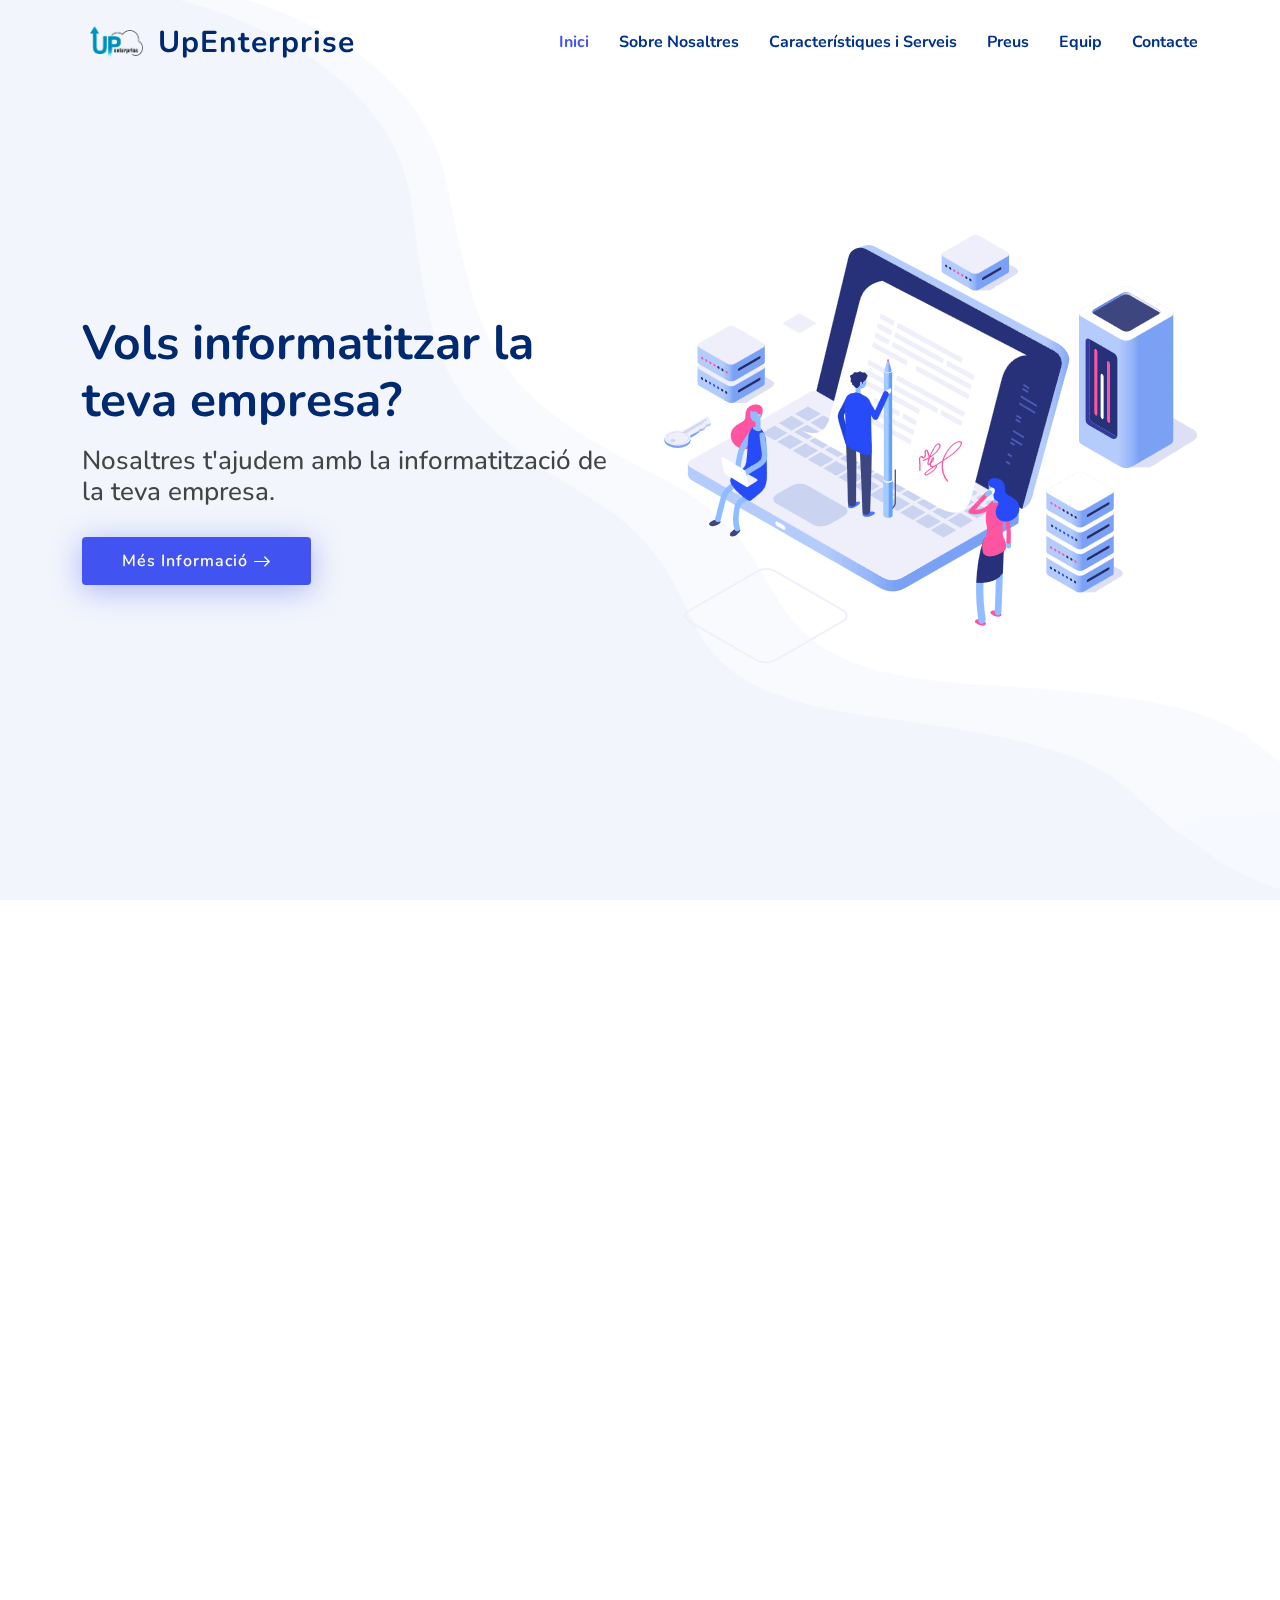
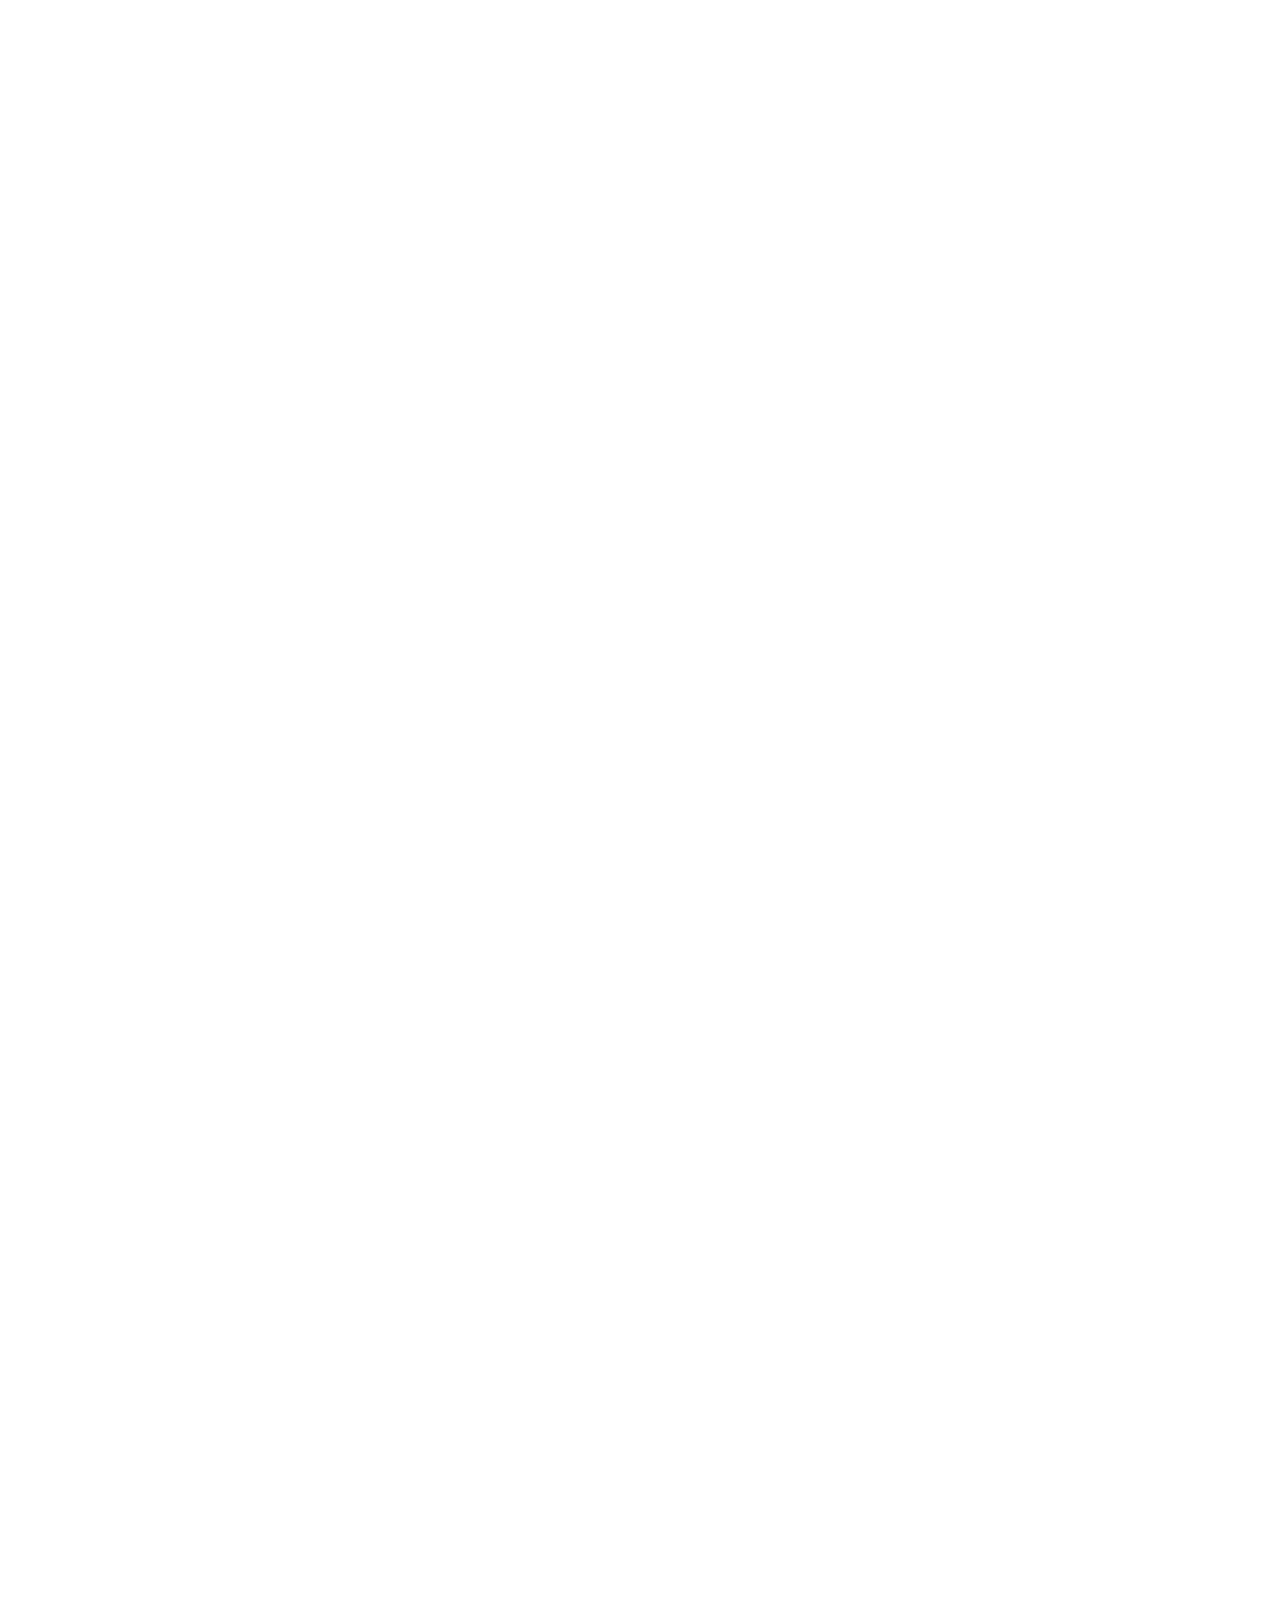
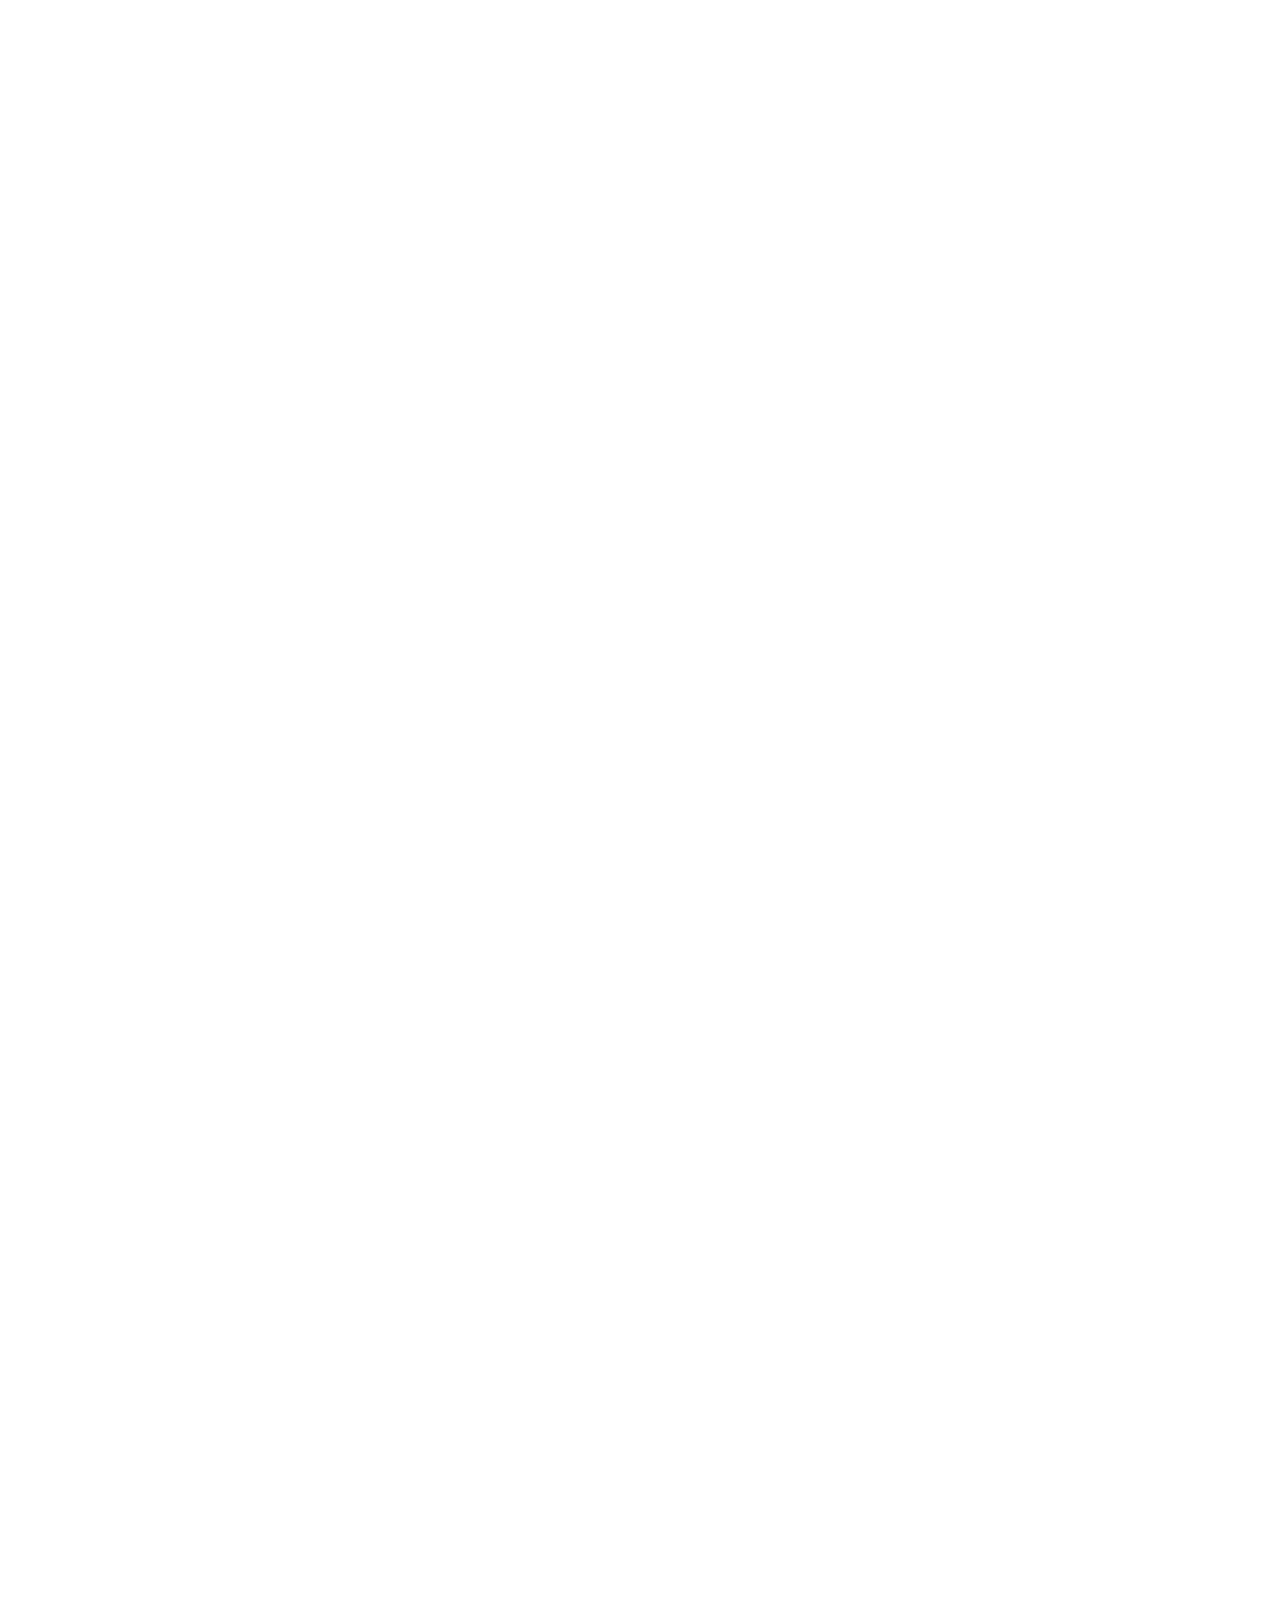
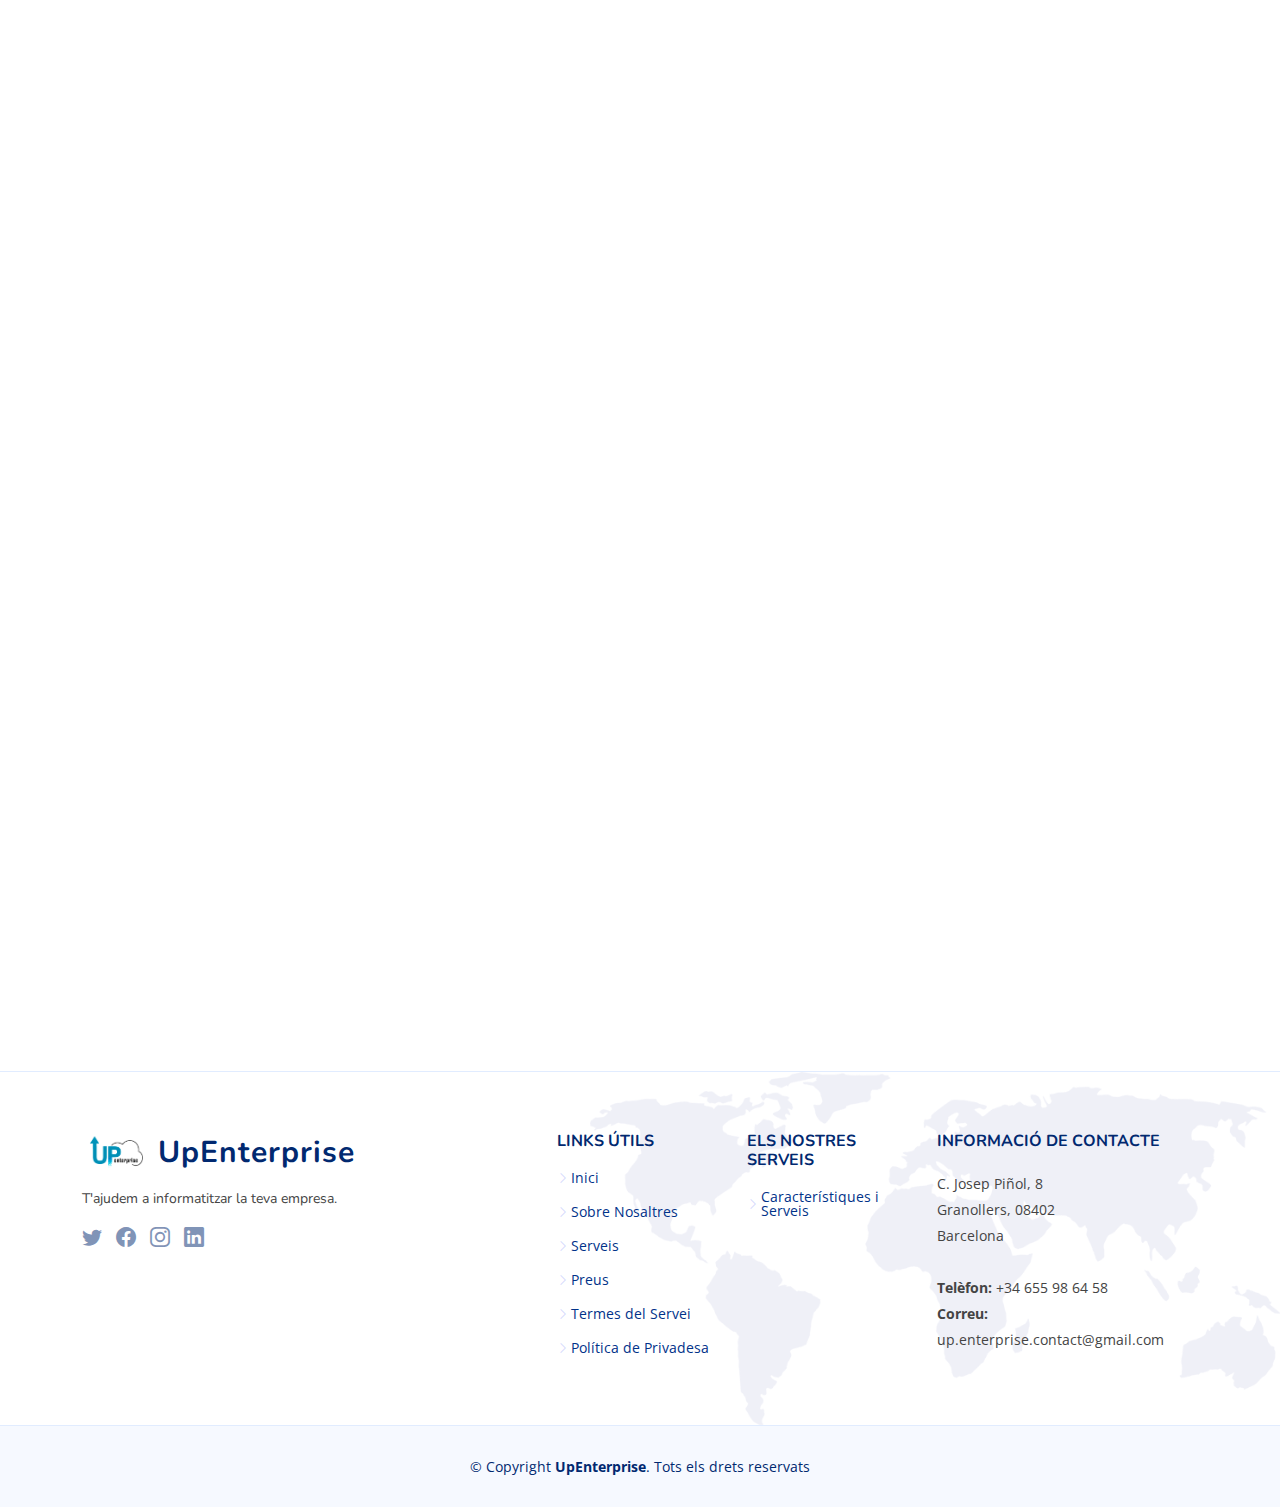
<file: index.html>
<!DOCTYPE html>
<html lang="en">

<head>
  <meta charset="utf-8">
  <meta content="width=device-width, initial-scale=1.0" name="viewport">

  <title>UpEnterprise - Inici</title>
  <meta content="" name="description">
  <meta content="" name="keywords">

  <!-- Favicons -->
  <link href="assets/img/favicon.png" rel="icon">
  <link href="assets/img/apple-touch-icon.png" rel="apple-touch-icon">

  <!-- Google Fonts -->
  <link href="https://fonts.googleapis.com/css?family=Open+Sans:300,300i,400,400i,600,600i,700,700i|Nunito:300,300i,400,400i,600,600i,700,700i|Poppins:300,300i,400,400i,500,500i,600,600i,700,700i" rel="stylesheet">

  <!-- Vendor CSS Files -->
  <link href="assets/vendor/aos/aos.css" rel="stylesheet">
  <link href="assets/vendor/bootstrap/css/bootstrap.min.css" rel="stylesheet">
  <link href="assets/vendor/bootstrap-icons/bootstrap-icons.css" rel="stylesheet">
  <link href="assets/vendor/glightbox/css/glightbox.min.css" rel="stylesheet">
  <link href="assets/vendor/remixicon/remixicon.css" rel="stylesheet">
  <link href="assets/vendor/swiper/swiper-bundle.min.css" rel="stylesheet">

  <!-- Template Main CSS File -->
  <link href="assets/css/style.css" rel="stylesheet">
</head>

<body>

  <!-- ======= Header ======= -->
  <header id="header" class="header fixed-top">
    <div class="container-fluid container-xl d-flex align-items-center justify-content-between">

      <a href="index.html" class="logo d-flex align-items-center">
        <img src="assets/img/logo.png" alt="">
        <span>UpEnterprise</span>
      </a>

      <nav id="navbar" class="navbar">
        <ul>
          <li><a class="nav-link scrollto active" href="#hero">Inici</a></li>
          <li><a class="nav-link scrollto" href="#about">Sobre Nosaltres</a></li>
          <li><a class="nav-link scrollto" href="#features">Característiques i Serveis</a></li>
          <li><a class="nav-link scrollto" href="#pricing">Preus</a></li>
          <li><a class="nav-link scrollto" href="#team">Equip</a></li>
          <li><a class="nav-link scrollto" href="#contact">Contacte</a></li>
        </ul>
        <i class="bi bi-list mobile-nav-toggle"></i>
      </nav><!-- .navbar -->

    </div>
  </header><!-- End Header -->

  <!-- ======= Hero Section ======= -->
  <section id="hero" class="hero d-flex align-items-center">

    <div class="container">
      <div class="row">
        <div class="col-lg-6 d-flex flex-column justify-content-center">
          <h1 data-aos="fade-up">Vols informatitzar la teva empresa?</h1>
          <h2 data-aos="fade-up" data-aos-delay="400">Nosaltres t'ajudem amb la informatització de la teva empresa.</h2>
          <div data-aos="fade-up" data-aos-delay="600">
            <div class="text-center text-lg-start">
              <a href="#about" class="btn-get-started scrollto d-inline-flex align-items-center justify-content-center align-self-center">
                <span>Més Informació</span>
                <i class="bi bi-arrow-right"></i>
              </a>
            </div>
          </div>
        </div>
        <div class="col-lg-6 hero-img" data-aos="zoom-out" data-aos-delay="200">
          <img src="assets/img/hero-img.png" class="img-fluid" alt="">
        </div>
      </div>
    </div>

  </section><!-- End Hero -->

  <main id="main">
    <!-- ======= About Section ======= -->
    <section id="about" class="about">

      <div class="container" data-aos="fade-up">
        <div class="row gx-0">

          <div class="col-lg-6 d-flex flex-column justify-content-center" data-aos="fade-up" data-aos-delay="200">
            <div class="content">
              <h3>Qui som?</h3>
              <h2>Som una empresa que t'ofereix el servei d'informatització.</h2>
              <p>
                T'oferim els diferents serveis d'informatització: Hosting, Creació i disseny web.
              </p>
              <div class="text-center text-lg-start">
                <a href="#" class="btn-read-more d-inline-flex align-items-center justify-content-center align-self-center">
                  <span>Llegir més</span>
                  <i class="bi bi-arrow-right"></i>
                </a>
              </div>
            </div>
          </div>

          <div class="col-lg-6 d-flex align-items-center" data-aos="zoom-out" data-aos-delay="200">
            <img src="assets/img/about.jpg" class="img-fluid" alt="">
          </div>

        </div>
      </div>

    </section><!-- End About Section -->

    <!-- ======= Values Section ======= -->
    <section id="values" class="values">

      <div class="container" data-aos="fade-up">

        <header class="section-header">
          <h2>Els nostres valors</h2>
          <p>Els nostres valors com a empresa</p>
        </header>

        <div class="row">

          <div class="col-lg-4" data-aos="fade-up" data-aos-delay="200">
            <div class="box">
              <img src="assets/img/values-1.png" class="img-fluid" alt="">
              <h3>Economic</h3>
              <p>Intentem fer els serveis que oferim d'una manera que pugui ser economica per a empreses o comerços que començen.</p>
            </div>
          </div>

          <div class="col-lg-4 mt-4 mt-lg-0" data-aos="fade-up" data-aos-delay="400">
            <div class="box">
              <img src="assets/img/values-2.png" class="img-fluid" alt="">
              <h3>Comoditat</h3>
              <p>Adaptem tot el que fem a gust i aixi fer que sigui tot mes comode a l'hora de demanar-nos algún tipus de servei.</p>
            </div>
          </div>

          <div class="col-lg-4 mt-4 mt-lg-0" data-aos="fade-up" data-aos-delay="600">
            <div class="box">
              <img src="assets/img/values-3.png" class="img-fluid" alt="">
              <h3>Tasques.</h3>
              <p>Intentem que sempre totes les tasques que oferim en els nostres serveis estiguin llestes per als nostres clients en el menor temps possible.</p>
            </div>
          </div>

        </div>

      </div>

    </section><!-- End Values Section -->

    <!-- ======= Counts Section ======= -->
    <section id="counts" class="counts">
      <div class="container" data-aos="fade-up">

        <div class="row gy-4">

          <div class="col-lg-3 col-md-6">
            <div class="count-box">
              <i class="bi bi-emoji-smile"></i>
              <div>
                <span data-purecounter-start="0" data-purecounter-end="232" data-purecounter-duration="1" class="purecounter"></span>
                <p>Clients Satisfets</p>
              </div>
            </div>
          </div>

          <div class="col-lg-3 col-md-6">
            <div class="count-box">
              <i class="bi bi-journal-richtext" style="color: #ee6c20;"></i>
              <div>
                <span data-purecounter-start="0" data-purecounter-end="200" data-purecounter-duration="1" class="purecounter"></span>
                <p>Projectes</p>
              </div>
            </div>
          </div>

          <div class="col-lg-3 col-md-6">
            <div class="count-box">
              <i class="bi bi-headset" style="color: #15be56;"></i>
              <div>
                <span data-purecounter-start="0" data-purecounter-end="1463" data-purecounter-duration="1" class="purecounter"></span>
                <p>Hores de suport</p>
              </div>
            </div>
          </div>

          <div class="col-lg-3 col-md-6">
            <div class="count-box">
              <i class="bi bi-people" style="color: #bb0852;"></i>
              <div>
                <span data-purecounter-start="0" data-purecounter-end="15" data-purecounter-duration="1" class="purecounter"></span>
                <p>Treballadors Actius</p>
              </div>
            </div>
          </div>

        </div>

      </div>
    </section><!-- End Counts Section -->

    <!-- ======= Features Section ======= -->
    <section id="features" class="features">

      <div class="container" data-aos="fade-up">

        <header class="section-header">
          <h2>Característiques i Serveis</h2>
          <p>Característiques que t'oferim</p>
        </header>

        <div class="row">

          <div class="col-lg-6">
            <img src="assets/img/features.png" class="img-fluid" alt="">
          </div>

          <div class="col-lg-6 mt-5 mt-lg-0 d-flex">
            <div class="row align-self-center gy-4">

              <div class="col-md-6" data-aos="zoom-out" data-aos-delay="200">
                <div class="feature-box d-flex align-items-center">
                  <i class="bi bi-check"></i>
                  <h3>Creació Web</h3>
                </div>
              </div>

              <div class="col-md-6" data-aos="zoom-out" data-aos-delay="300">
                <div class="feature-box d-flex align-items-center">
                  <i class="bi bi-check"></i>
                  <h3>Hosting</h3>
                </div>
              </div>

              <div class="col-md-6" data-aos="zoom-out" data-aos-delay="400">
                <div class="feature-box d-flex align-items-center">
                  <i class="bi bi-check"></i>
                  <h3>Centralització</h3>
                </div>
              </div>

              <div class="col-md-6" data-aos="zoom-out" data-aos-delay="500">
                <div class="feature-box d-flex align-items-center">
                  <i class="bi bi-check"></i>
                  <h3>Diseny</h3>
                </div>
              </div>

              <div class="col-md-6" data-aos="zoom-out" data-aos-delay="600">
                <div class="feature-box d-flex align-items-center">
                  <i class="bi bi-check"></i>
                  <h3>Manteniment</h3>
                </div>
              </div>

              <div class="col-md-6" data-aos="zoom-out" data-aos-delay="700">
                <div class="feature-box d-flex align-items-center">
                  <i class="bi bi-check"></i>
                  <h3>Estadístiques</h3>
                </div>
              </div>

            </div>
          </div>

        </div> <!-- / row -->

        <!-- Feature Tabs -->
        <div class="row feture-tabs" data-aos="fade-up">
          <div class="col-lg-6">
            <h3>Mes informació sobre les característiques</h3>

            <!-- Tabs -->
            <ul class="nav nav-pills mb-3">
              <li>
                <a class="nav-link active" data-bs-toggle="pill" href="#tab1">Web</a>
              </li>
              <li>
                <a class="nav-link" data-bs-toggle="pill" href="#tab2">Hosting</a>
              </li>
            </ul><!-- End Tabs -->

            <!-- Tab Content -->
            <div class="tab-content">

              <div class="tab-pane fade show active" id="tab1">
                <div class="d-flex align-items-center mb-2">
                  <i class="bi bi-check2"></i>
                  <h4>Creació Web</h4>
                </div>
                <p>La creació wueb es fa a partir de la informació que se'ns dona, assignem un disenyador del nostre equip per posar en comú les idees que es donen i alguns ajustamens per fer la web mes comoda per als visitants que es tindran.</p>
                <div class="d-flex align-items-center mb-2">
                  <i class="bi bi-check2"></i>
                  <h4>Estadístiques</h4>
                </div>
                <p>S'ofereixen estadístiques mensuals de la pàgina web perquè se sàpiga on visita més i cuantes visites d'usuaris ha tingut .</p>
                <div class="d-flex align-items-center mb-2">
                  <i class="bi bi-check2"></i>
                  <h4>Certificat i Manteniment</h4>
                </div>
                <p>Cuan es crea la web garantim un certificat SSL (Certificat que garanteix la connexió segura a la web) i un manteniment de la web per que no es tinguin problemes a l'hora de entrar a la web.</p>
              </div><!-- End Tab 1 Content -->

              <div class="tab-pane fade show" id="tab2">
                <div class="d-flex align-items-center mb-2">
                  <i class="bi bi-check2"></i>
                  <h4>Serveis de Hosting</h4>
                </div>
                <p>Oferim gran varientat de hosting a necessitat.</p>
                <div class="d-flex align-items-center mb-2">
                  <i class="bi bi-check2"></i>
                  <h4>Hosting Web</h4>
                </div>
                <p>Hosting el cual ve incluit amb la creació de la web, també es pot comprar per separar.</p>
                <div class="d-flex align-items-center mb-2">
                  <i class="bi bi-check2"></i>
                  <h4>Hosting VPS</h4>
                </div>
                <p>Hosting el cual s'et dona acces a una maquina virtual ambientada a servidor, que es pot fer servir per ambits mes personalitzats.</p>
              </div><!-- End Tab 2 Content -->
            </div>

          </div>

          <div class="col-lg-6">
            <img src="assets/img/features-2.png" class="img-fluid" alt="">
          </div>

        </div><!-- End Feature Tabs -->

    </section><!-- End Features Section -->

    <!-- ======= Pricing Section ======= -->
    <section id="pricing" class="pricing">

      <div class="container" data-aos="fade-up">

        <header class="section-header">
          <h2>Preus</h2>
          <p>Preus dels diferents serveis</p>
        </header>

        <div class="row gy-4" data-aos="fade-left">

          <div class="col-lg-3 col-md-6" data-aos="zoom-in" data-aos-delay="100">
            <div class="box">
              <h3 style="color: #07d5c0;">Web</h3>
              <div class="price"><sup>$</sup>15<span> / mo</span></div>
              <img src="assets/img/pricing-free.png" class="img-fluid" alt="">
              <ul>
                <li>HTML o Wordpress</li>
                <li>Diseny personalitzat</li>
                <li>Domini gratuït (1 mes)</li>
              </ul>
              <a href="#" class="btn-buy">Comprar</a>
            </div>
          </div>

          <div class="col-lg-3 col-md-6" data-aos="zoom-in" data-aos-delay="200">
            <div class="box">
              <span class="featured">Preferit</span>
              <h3 style="color: #65c600;">Web + Hosting</h3>
              <div class="price"><sup>$</sup>30<span> / mo</span></div>
              <img src="assets/img/pricing-starter.png" class="img-fluid" alt="">
              <ul>
                <li>Domini personalitzat</li>
                <li>Domini gratuït (1 any)</li>
                <li>Certificat SSL</li>
                <li>Monitorització online</li>
                <li>50 GB d'emmagatzematge</li>
              </ul>
              <a href="#" class="btn-buy">Comprar</a>
            </div>
          </div>

          <div class="col-lg-3 col-md-6" data-aos="zoom-in" data-aos-delay="300">
            <div class="box">
              <h3 style="color: #ff901c;">VPS</h3>
              <div class="price"><sup>$</sup>100<span> / mo</span></div>
              <img src="assets/img/pricing-business.png" class="img-fluid" alt="">
              <ul>
                <li>RAM 32 GB o 64 Gb DDR4</li>
                <li>CPU 8 Vcores</li>
                <li>Emmagatzematge 2 TB SSD</li>
                <li>Xarxa 5G/s</li>
              </ul>
              <a href="#" class="btn-buy">Comprar</a>
            </div>
          </div>

          <div class="col-lg-3 col-md-6" data-aos="zoom-in" data-aos-delay="400">
            <div class="box">
              <h3 style="color: #ff0071;">VPS Premium</h3>
              <div class="price"><sup>$</sup>300<span> / mo</span></div>
              <img src="assets/img/pricing-ultimate.png" class="img-fluid" alt="">
              <ul>
                <li>RAM 128 Gb DDR4</li>
                <li>CPU 10 Vcores</li>
                <li>Emmagatzematge 5 TB SSD</li>
                <li>Xarxa 10G/s</li>
              </ul>
              <a href="#" class="btn-buy">Comprar</a>
            </div>
          </div>

        </div>

      </div>

    </section><!-- End Pricing Section -->

    <!-- ======= Team Section ======= -->
    <section id="team" class="team">

      <div class="container" data-aos="fade-up">

        <header class="section-header">
          <h2>Equip</h2>
          <p>El nostre equip</p>
        </header>

        <div class="row gy-4">

          <div class="col-lg-3 col-md-6 d-flex align-items-stretch" data-aos="fade-up" data-aos-delay="200">
            <div class="member">
              <div class="member-img">
                <img src="assets/img/team/team-1.jpg" class="img-fluid" alt="">
                <div class="social">
                  <a href=""><i class="bi bi-twitter"></i></a>
                  <a href=""><i class="bi bi-facebook"></i></a>
                  <a href=""><i class="bi bi-instagram"></i></a>
                  <a href=""><i class="bi bi-linkedin"></i></a>
                </div>
              </div>
              <div class="member-info">
                <h4>Abel Hernandez</h4>
                <span>CEO</span>
                <p>Director executiu de la empresa.</p>
              </div>
            </div>
          </div>

          <div class="col-lg-3 col-md-6 d-flex align-items-stretch" data-aos="fade-up" data-aos-delay="300">
            <div class="member">
              <div class="member-img">
                <img src="assets/img/team/team-2.jpg" class="img-fluid" alt="">
                <div class="social">
                  <a href=""><i class="bi bi-twitter"></i></a>
                  <a href=""><i class="bi bi-facebook"></i></a>
                  <a href=""><i class="bi bi-instagram"></i></a>
                  <a href=""><i class="bi bi-linkedin"></i></a>
                </div>
              </div>
              <div class="member-info">
                <h4>Pol Granado</h4>
                <span>CTO</span>
                <p>Director tecnològic.</p>
              </div>
            </div>
          </div>

          <div class="col-lg-3 col-md-6 d-flex align-items-stretch" data-aos="fade-up" data-aos-delay="400">
            <div class="member">
              <div class="member-img">
                <img src="assets/img/team/team-3.jpg" class="img-fluid" alt="">
                <div class="social">
                  <a href=""><i class="bi bi-twitter"></i></a>
                  <a href=""><i class="bi bi-facebook"></i></a>
                  <a href=""><i class="bi bi-instagram"></i></a>
                  <a href=""><i class="bi bi-linkedin"></i></a>
                </div>
              </div>
              <div class="member-info">
                <h4>Yeray Blanco</h4>
                <span>CIO</span>
                <p>Director de Tecnologia de la Informació.</p>
              </div>
            </div>
          </div>
          
          <div class="col-lg-3 col-md-6 d-flex align-items-stretch" data-aos="fade-up" data-aos-delay="400">
            <div class="member">
              <div class="member-img">
                <img src="assets/img/team/team-4.jpg" class="img-fluid" alt="">
                <div class="social">
                  <a href=""><i class="bi bi-twitter"></i></a>
                  <a href=""><i class="bi bi-facebook"></i></a>
                  <a href=""><i class="bi bi-instagram"></i></a>
                  <a href=""><i class="bi bi-linkedin"></i></a>
                </div>
              </div>
              <div class="member-info">
                <h4>Abel Bonet</h4>
                <span>CFO</span>
                <p>Director de financies.</p>
              </div>
            </div>
          </div>

        </div>

      </div>

    </section><!-- End Team Section -->

    <!-- ======= Contact Section ======= -->
    <section id="contact" class="contact">

      <div class="container" data-aos="fade-up">

        <header class="section-header">
          <h2>Contacte</h2>
          <p>Informació de contacte</p>
        </header>

        <div class="row gy-4">

          <div class="col-lg-6">

            <div class="row gy-4">
              <div class="col-md-6">
                <div class="info-box">
                  <i class="bi bi-geo-alt"></i>
                  <h3>Direcció</h3>
                  <p>C. Josep Piñol, 8<br>Granollers, 08402</p>
                </div>
              </div>
              <div class="col-md-6">
                <div class="info-box">
                  <i class="bi bi-telephone"></i>
                  <h3>Telèfon</h3>
                  <p>+34 655 98 64 58</p>
                </div>
              </div>
              <div class="col-md-6">
                <div class="info-box">
                  <i class="bi bi-envelope"></i>
                  <h3>Correu</h3>
                  <p>up.enterprise.contact@gmail.com</p>
                </div>
              </div>
              <div class="col-md-6">
                <div class="info-box">
                  <i class="bi bi-clock"></i>
                  <h3>Horari</h3>
                  <p>Dilluns - Divendres<br>9:00h - 20:00h</p>
                </div>
              </div>
            </div>

          </div>

          <div class="col-lg-6">
            <form action="forms/contact.php" method="post" class="php-email-form">
              <div class="row gy-4">

                <div class="col-md-6">
                  <input type="text" name="name" class="form-control" placeholder="Your Name" required>
                </div>

                <div class="col-md-6 ">
                  <input type="email" class="form-control" name="email" placeholder="Your Email" required>
                </div>

                <div class="col-md-12">
                  <input type="text" class="form-control" name="subject" placeholder="Subject" required>
                </div>

                <div class="col-md-12">
                  <textarea class="form-control" name="message" rows="6" placeholder="Message" required></textarea>
                </div>

                <div class="col-md-12 text-center">
                  <div class="loading">Carregant</div>
                  <div class="error-message"></div>
                  <div class="sent-message">El teu missatge s'ha enviat correctament. Gracies!</div>

                  <button type="submit">Send Message</button>
                </div>

              </div>
            </form>

          </div>

        </div>

      </div>

    </section><!-- End Contact Section -->

  </main><!-- End #main -->

  <!-- ======= Footer ======= -->
  <footer id="footer" class="footer">

    <div class="footer-top">
      <div class="container">
        <div class="row gy-4">
          <div class="col-lg-5 col-md-12 footer-info">
            <a href="index.html" class="logo d-flex align-items-center">
              <img src="assets/img/logo.png" alt="">
              <span>UpEnterprise</span>
            </a>
            <p>T'ajudem a informatitzar la teva empresa.</p>
            <div class="social-links mt-3">
              <a href="#" class="twitter"><i class="bi bi-twitter"></i></a>
              <a href="#" class="facebook"><i class="bi bi-facebook"></i></a>
              <a href="#" class="instagram"><i class="bi bi-instagram"></i></a>
              <a href="#" class="linkedin"><i class="bi bi-linkedin"></i></a>
            </div>
          </div>

          <div class="col-lg-2 col-6 footer-links">
            <h4>Links Útils</h4>
            <ul>
              <li><i class="bi bi-chevron-right"></i> <a href="#">Inici</a></li>
              <li><i class="bi bi-chevron-right"></i> <a href="#team">Sobre Nosaltres</a></li>
              <li><i class="bi bi-chevron-right"></i> <a href="#features">Serveis</a></li>
              <li><i class="bi bi-chevron-right"></i> <a href="#pricing">Preus</a></li>
              <li><i class="bi bi-chevron-right"></i> <a href="#">Termes del Servei</a></li>
              <li><i class="bi bi-chevron-right"></i> <a href="#">Política de Privadesa</a></li>
            </ul>
          </div>

          <div class="col-lg-2 col-6 footer-links">
            <h4>Els nostres serveis</h4>
            <ul>
              <li><i class="bi bi-chevron-right"></i> <a href="#features">Característiques i Serveis</a></li>
            </ul>
          </div>

          <div class="col-lg-3 col-md-12 footer-contact text-center text-md-start">
            <h4>Informació de contacte</h4>
            <p>
              C. Josep Piñol, 8<br>
              Granollers, 08402<br>
              Barcelona <br><br>
              <strong>Telèfon:</strong> +34 655 98 64 58<br>
              <strong>Correu:</strong> up.enterprise.contact@gmail.com<br>
            </p>

          </div>

        </div>
      </div>
    </div>

    <div class="container">
      <div class="copyright">
        &copy; Copyright <strong><span>UpEnterprise</span></strong>. Tots els drets reservats
      </div>
    </div>
  </footer><!-- End Footer -->

  <a href="#" class="back-to-top d-flex align-items-center justify-content-center"><i class="bi bi-arrow-up-short"></i></a>

  <!-- Vendor JS Files -->
  <script src="assets/vendor/purecounter/purecounter_vanilla.js"></script>
  <script src="assets/vendor/aos/aos.js"></script>
  <script src="assets/vendor/bootstrap/js/bootstrap.bundle.min.js"></script>
  <script src="assets/vendor/glightbox/js/glightbox.min.js"></script>
  <script src="assets/vendor/isotope-layout/isotope.pkgd.min.js"></script>
  <script src="assets/vendor/swiper/swiper-bundle.min.js"></script>
  <script src="assets/vendor/php-email-form/validate.js"></script>

  <!-- Template Main JS File -->
  <script src="assets/js/main.js"></script>

</body>

</html>
</file>
<file: assets/css/style.css>
/**
* Template Name: FlexStart
* Updated: Mar 10 2023 with Bootstrap v5.2.3
* Template URL: https://bootstrapmade.com/flexstart-bootstrap-startup-template/
* Author: BootstrapMade.com
* License: https://bootstrapmade.com/license/
*/

/*--------------------------------------------------------------
# General
--------------------------------------------------------------*/
:root {
  scroll-behavior: smooth;
}

body {
  font-family: "Open Sans", sans-serif;
  color: #444444;
}

a {
  color: #4154f1;
  text-decoration: none;
}

a:hover {
  color: #717ff5;
  text-decoration: none;
}

h1,
h2,
h3,
h4,
h5,
h6 {
  font-family: "Nunito", sans-serif;
}

/*--------------------------------------------------------------
# Sections
--------------------------------------------------------------*/
section {
  padding: 60px 0;
  overflow: hidden;
}

.section-header {
  text-align: center;
  padding-bottom: 40px;
}

.section-header h2 {
  font-size: 13px;
  letter-spacing: 1px;
  font-weight: 700;
  margin: 0;
  color: #4154f1;
  text-transform: uppercase;
}

.section-header p {
  margin: 10px 0 0 0;
  padding: 0;
  font-size: 38px;
  line-height: 42px;
  font-weight: 700;
  color: #012970;
}

@media (max-width: 768px) {
  .section-header p {
    font-size: 28px;
    line-height: 32px;
  }
}

/*--------------------------------------------------------------
# Breadcrumbs
--------------------------------------------------------------*/
.breadcrumbs {
  padding: 15px 0;
  background: #012970;
  min-height: 40px;
  margin-top: 82px;
  color: #fff;
}

@media (max-width: 992px) {
  .breadcrumbs {
    margin-top: 57px;
  }
}

.breadcrumbs h2 {
  font-size: 28px;
  font-weight: 500;
}

.breadcrumbs ol {
  display: flex;
  flex-wrap: wrap;
  list-style: none;
  padding: 0 0 10px 0;
  margin: 0;
  font-size: 14px;
}

.breadcrumbs ol a {
  color: #fff;
  transition: 0.3s;
}

.breadcrumbs ol a:hover {
  text-decoration: underline;
}

.breadcrumbs ol li+li {
  padding-left: 10px;
}

.breadcrumbs ol li+li::before {
  display: inline-block;
  padding-right: 10px;
  color: #8894f6;
  content: "/";
}

/*--------------------------------------------------------------
# Back to top button
--------------------------------------------------------------*/
.back-to-top {
  position: fixed;
  visibility: hidden;
  opacity: 0;
  right: 15px;
  bottom: 15px;
  z-index: 99999;
  background: #4154f1;
  width: 40px;
  height: 40px;
  border-radius: 4px;
  transition: all 0.4s;
}

.back-to-top i {
  font-size: 24px;
  color: #fff;
  line-height: 0;
}

.back-to-top:hover {
  background: #6776f4;
  color: #fff;
}

.back-to-top.active {
  visibility: visible;
  opacity: 1;
}

/*--------------------------------------------------------------
# Disable aos animation delay on mobile devices
--------------------------------------------------------------*/
@media screen and (max-width: 768px) {
  [data-aos-delay] {
    transition-delay: 0 !important;
  }
}

/*--------------------------------------------------------------
# Header
--------------------------------------------------------------*/
.header {
  transition: all 0.5s;
  z-index: 997;
  padding: 20px 0;
}

.header.header-scrolled {
  background: #fff;
  padding: 15px 0;
  box-shadow: 0px 2px 20px rgba(1, 41, 112, 0.1);
}

.header .logo {
  line-height: 0;
}

.header .logo img {
  max-height: 40px;
  margin-right: 6px;
}

.header .logo span {
  font-size: 30px;
  font-weight: 700;
  letter-spacing: 1px;
  color: #012970;
  font-family: "Nunito", sans-serif;
  margin-top: 3px;
}

/*--------------------------------------------------------------
# Navigation Menu
--------------------------------------------------------------*/
/**
* Desktop Navigation 
*/
.navbar {
  padding: 0;
}

.navbar ul {
  margin: 0;
  padding: 0;
  display: flex;
  list-style: none;
  align-items: center;
}

.navbar li {
  position: relative;
}

.navbar a,
.navbar a:focus {
  display: flex;
  align-items: center;
  justify-content: space-between;
  padding: 10px 0 10px 30px;
  font-family: "Nunito", sans-serif;
  font-size: 16px;
  font-weight: 700;
  color: #013289;
  white-space: nowrap;
  transition: 0.3s;
}

.navbar a i,
.navbar a:focus i {
  font-size: 12px;
  line-height: 0;
  margin-left: 5px;
}

.navbar a:hover,
.navbar .active,
.navbar .active:focus,
.navbar li:hover>a {
  color: #4154f1;
}

.navbar .getstarted,
.navbar .getstarted:focus {
  background: #4154f1;
  padding: 8px 20px;
  margin-left: 30px;
  border-radius: 4px;
  color: #fff;
}

.navbar .getstarted:hover,
.navbar .getstarted:focus:hover {
  color: #fff;
  background: #5969f3;
}

.navbar .dropdown ul {
  display: block;
  position: absolute;
  left: 14px;
  top: calc(100% + 30px);
  margin: 0;
  padding: 10px 0;
  z-index: 99;
  opacity: 0;
  visibility: hidden;
  background: #fff;
  box-shadow: 0px 0px 30px rgba(127, 137, 161, 0.25);
  transition: 0.3s;
  border-radius: 4px;
}

.navbar .dropdown ul li {
  min-width: 200px;
}

.navbar .dropdown ul a {
  padding: 10px 20px;
  font-size: 15px;
  text-transform: none;
  font-weight: 600;
}

.navbar .dropdown ul a i {
  font-size: 12px;
}

.navbar .dropdown ul a:hover,
.navbar .dropdown ul .active:hover,
.navbar .dropdown ul li:hover>a {
  color: #4154f1;
}

.navbar .dropdown:hover>ul {
  opacity: 1;
  top: 100%;
  visibility: visible;
}

.navbar .dropdown .dropdown ul {
  top: 0;
  left: calc(100% - 30px);
  visibility: hidden;
}

.navbar .dropdown .dropdown:hover>ul {
  opacity: 1;
  top: 0;
  left: 100%;
  visibility: visible;
}

@media (max-width: 1366px) {
  .navbar .dropdown .dropdown ul {
    left: -90%;
  }

  .navbar .dropdown .dropdown:hover>ul {
    left: -100%;
  }
}

/**
* Mobile Navigation 
*/
.mobile-nav-toggle {
  color: #012970;
  font-size: 28px;
  cursor: pointer;
  display: none;
  line-height: 0;
  transition: 0.5s;
}

.mobile-nav-toggle.bi-x {
  color: #fff;
}

@media (max-width: 991px) {
  .mobile-nav-toggle {
    display: block;
  }

  .navbar ul {
    display: none;
  }
}

.navbar-mobile {
  position: fixed;
  overflow: hidden;
  top: 0;
  right: 0;
  left: 0;
  bottom: 0;
  background: rgba(1, 22, 61, 0.9);
  transition: 0.3s;
}

.navbar-mobile .mobile-nav-toggle {
  position: absolute;
  top: 15px;
  right: 15px;
}

.navbar-mobile ul {
  display: block;
  position: absolute;
  top: 55px;
  right: 15px;
  bottom: 15px;
  left: 15px;
  padding: 10px 0;
  border-radius: 10px;
  background-color: #fff;
  overflow-y: auto;
  transition: 0.3s;
}

.navbar-mobile a,
.navbar-mobile a:focus {
  padding: 10px 20px;
  font-size: 15px;
  color: #012970;
}

.navbar-mobile a:hover,
.navbar-mobile .active,
.navbar-mobile li:hover>a {
  color: #4154f1;
}

.navbar-mobile .getstarted,
.navbar-mobile .getstarted:focus {
  margin: 15px;
}

.navbar-mobile .dropdown ul {
  position: static;
  display: none;
  margin: 10px 20px;
  padding: 10px 0;
  z-index: 99;
  opacity: 1;
  visibility: visible;
  background: #fff;
  box-shadow: 0px 0px 30px rgba(127, 137, 161, 0.25);
}

.navbar-mobile .dropdown ul li {
  min-width: 200px;
}

.navbar-mobile .dropdown ul a {
  padding: 10px 20px;
}

.navbar-mobile .dropdown ul a i {
  font-size: 12px;
}

.navbar-mobile .dropdown ul a:hover,
.navbar-mobile .dropdown ul .active:hover,
.navbar-mobile .dropdown ul li:hover>a {
  color: #4154f1;
}

.navbar-mobile .dropdown>.dropdown-active {
  display: block;
}

/*--------------------------------------------------------------
# Hero Section
--------------------------------------------------------------*/
.hero {
  width: 100%;
  height: 100vh;
  background: url(../img/hero-bg.png) top center no-repeat;
  background-size: cover;
}

.hero h1 {
  margin: 0;
  font-size: 48px;
  font-weight: 700;
  color: #012970;
}

.hero h2 {
  color: #444444;
  margin: 15px 0 0 0;
  font-size: 26px;
}

.hero .btn-get-started {
  margin-top: 30px;
  line-height: 0;
  padding: 15px 40px;
  border-radius: 4px;
  transition: 0.5s;
  color: #fff;
  background: #4154f1;
  box-shadow: 0px 5px 30px rgba(65, 84, 241, 0.4);
}

.hero .btn-get-started span {
  font-family: "Nunito", sans-serif;
  font-weight: 600;
  font-size: 16px;
  letter-spacing: 1px;
}

.hero .btn-get-started i {
  margin-left: 5px;
  font-size: 18px;
  transition: 0.3s;
}

.hero .btn-get-started:hover i {
  transform: translateX(5px);
}

.hero .hero-img {
  text-align: right;
}

@media (min-width: 1024px) {
  .hero {
    background-attachment: fixed;
  }
}

@media (max-width: 991px) {
  .hero {
    height: auto;
    padding: 120px 0 60px 0;
  }

  .hero .hero-img {
    text-align: center;
    margin-top: 80px;
  }

  .hero .hero-img img {
    width: 80%;
  }
}

@media (max-width: 768px) {
  .hero {
    text-align: center;
  }

  .hero h1 {
    font-size: 32px;
  }

  .hero h2 {
    font-size: 24px;
  }

  .hero .hero-img img {
    width: 100%;
  }
}

/*--------------------------------------------------------------
# Index Page
--------------------------------------------------------------*/
/*--------------------------------------------------------------
# About
--------------------------------------------------------------*/
.about .content {
  background-color: #f6f9ff;
  padding: 40px;
}

.about h3 {
  font-size: 14px;
  font-weight: 700;
  color: #4154f1;
  text-transform: uppercase;
}

.about h2 {
  font-size: 24px;
  font-weight: 700;
  color: #012970;
}

.about p {
  margin: 15px 0 30px 0;
  line-height: 24px;
}

.about .btn-read-more {
  line-height: 0;
  padding: 15px 40px;
  border-radius: 4px;
  transition: 0.5s;
  color: #fff;
  background: #4154f1;
  box-shadow: 0px 5px 25px rgba(65, 84, 241, 0.3);
}

.about .btn-read-more span {
  font-family: "Nunito", sans-serif;
  font-weight: 600;
  font-size: 16px;
  letter-spacing: 1px;
}

.about .btn-read-more i {
  margin-left: 5px;
  font-size: 18px;
  transition: 0.3s;
}

.about .btn-read-more:hover i {
  transform: translateX(5px);
}

/*--------------------------------------------------------------
# Values
--------------------------------------------------------------*/
.values .box {
  padding: 30px;
  box-shadow: 0px 0 5px rgba(1, 41, 112, 0.08);
  text-align: center;
  transition: 0.3s;
  height: 100%;
}

.values .box img {
  padding: 30px 50px;
  transition: 0.5s;
  transform: scale(1.1);
}

.values .box h3 {
  font-size: 24px;
  color: #012970;
  font-weight: 700;
  margin-bottom: 18px;
}

.values .box:hover {
  box-shadow: 0px 0 30px rgba(1, 41, 112, 0.08);
}

.values .box:hover img {
  transform: scale(1);
}

/*--------------------------------------------------------------
# Counts
--------------------------------------------------------------*/
.counts {
  padding: 70px 0 60px;
}

.counts .count-box {
  display: flex;
  align-items: center;
  padding: 30px;
  width: 100%;
  background: #fff;
  box-shadow: 0px 0 30px rgba(1, 41, 112, 0.08);
}

.counts .count-box i {
  font-size: 42px;
  line-height: 0;
  margin-right: 20px;
  color: #4154f1;
}

.counts .count-box span {
  font-size: 36px;
  display: block;
  font-weight: 600;
  color: #0b198f;
}

.counts .count-box p {
  padding: 0;
  margin: 0;
  font-family: "Nunito", sans-serif;
  font-size: 14px;
}

/*--------------------------------------------------------------
# Features
--------------------------------------------------------------*/
.features .feature-box {
  padding: 24px 20px;
  box-shadow: 0px 0 30px rgba(1, 41, 112, 0.08);
  transition: 0.3s;
  height: 100%;
}

.features .feature-box h3 {
  font-size: 18px;
  color: #012970;
  font-weight: 700;
  margin: 0;
}

.features .feature-box i {
  line-height: 0;
  background: #ecf3ff;
  padding: 4px;
  margin-right: 10px;
  font-size: 24px;
  border-radius: 3px;
  transition: 0.3s;
}

.features .feature-box:hover i {
  background: #4154f1;
  color: #fff;
}

.features .feture-tabs {
  margin-top: 120px;
}

.features .feture-tabs h3 {
  color: #012970;
  font-weight: 700;
  font-size: 32px;
  margin-bottom: 10px;
}

@media (max-width: 768px) {
  .features .feture-tabs h3 {
    font-size: 28px;
  }
}

.features .feture-tabs .nav-pills {
  border-bottom: 1px solid #eee;
}

.features .feture-tabs .nav-link {
  background: none;
  text-transform: uppercase;
  font-size: 15px;
  font-weight: 600;
  color: #012970;
  padding: 12px 0;
  margin-right: 25px;
  margin-bottom: -2px;
  border-radius: 0;
}

.features .feture-tabs .nav-link.active {
  color: #4154f1;
  border-bottom: 3px solid #4154f1;
}

.features .feture-tabs .tab-content h4 {
  font-size: 18px;
  margin: 0;
  font-weight: 700;
  color: #012970;
}

.features .feture-tabs .tab-content i {
  font-size: 24px;
  line-height: 0;
  margin-right: 8px;
  color: #4154f1;
}

.features .feature-icons {
  margin-top: 120px;
}

.features .feature-icons h3 {
  color: #012970;
  font-weight: 700;
  font-size: 32px;
  margin-bottom: 20px;
  text-align: center;
}

@media (max-width: 768px) {
  .features .feature-icons h3 {
    font-size: 28px;
  }
}

.features .feature-icons .content .icon-box {
  display: flex;
}

.features .feature-icons .content .icon-box h4 {
  font-size: 20px;
  font-weight: 700;
  margin: 0 0 10px 0;
  color: #012970;
}

.features .feature-icons .content .icon-box i {
  font-size: 44px;
  line-height: 44px;
  color: #0245bc;
  margin-right: 15px;
}

.features .feature-icons .content .icon-box p {
  font-size: 15px;
  color: #848484;
}

/*--------------------------------------------------------------
# Services
--------------------------------------------------------------*/
.services .service-box {
  box-shadow: 0px 0 30px rgba(1, 41, 112, 0.08);
  height: 100%;
  padding: 60px 30px;
  text-align: center;
  transition: 0.3s;
  border-radius: 5px;
}

.services .service-box .icon {
  font-size: 36px;
  padding: 40px 20px;
  border-radius: 4px;
  position: relative;
  margin-bottom: 25px;
  display: inline-block;
  line-height: 0;
  transition: 0.3s;
}

.services .service-box h3 {
  color: #444444;
  font-weight: 700;
}

.services .service-box .read-more {
  display: inline-flex;
  align-items: center;
  justify-content: center;
  font-weight: 600;
  font-size: 16px;
  padding: 8px 20px;
}

.services .service-box .read-more i {
  line-height: 0;
  margin-left: 5px;
  font-size: 18px;
}

.services .service-box.blue {
  border-bottom: 3px solid #2db6fa;
}

.services .service-box.blue .icon {
  color: #2db6fa;
  background: #dbf3fe;
}

.services .service-box.blue .read-more {
  color: #2db6fa;
}

.services .service-box.blue:hover {
  background: #2db6fa;
}

.services .service-box.orange {
  border-bottom: 3px solid #f68c09;
}

.services .service-box.orange .icon {
  color: #f68c09;
  background: #fde3c4;
}

.services .service-box.orange .read-more {
  color: #f68c09;
}

.services .service-box.orange:hover {
  background: #f68c09;
}

.services .service-box.green {
  border-bottom: 3px solid #08da4e;
}

.services .service-box.green .icon {
  color: #08da4e;
  background: #cffddf;
}

.services .service-box.green .read-more {
  color: #08da4e;
}

.services .service-box.green:hover {
  background: #08da4e;
}

.services .service-box.red {
  border-bottom: 3px solid #e9222c;
}

.services .service-box.red .icon {
  color: #e9222c;
  background: #fef7f8;
}

.services .service-box.red .read-more {
  color: #e9222c;
}

.services .service-box.red:hover {
  background: #e9222c;
}

.services .service-box.purple {
  border-bottom: 3px solid #b50edf;
}

.services .service-box.purple .icon {
  color: #b50edf;
  background: #f8e4fd;
}

.services .service-box.purple .read-more {
  color: #b50edf;
}

.services .service-box.purple:hover {
  background: #b50edf;
}

.services .service-box.pink {
  border-bottom: 3px solid #f51f9c;
}

.services .service-box.pink .icon {
  color: #f51f9c;
  background: #feecf7;
}

.services .service-box.pink .read-more {
  color: #f51f9c;
}

.services .service-box.pink:hover {
  background: #f51f9c;
}

.services .service-box:hover h3,
.services .service-box:hover p,
.services .service-box:hover .read-more {
  color: #fff;
}

.services .service-box:hover .icon {
  background: #fff;
}

/*--------------------------------------------------------------
# Pricing
--------------------------------------------------------------*/
.pricing .box {
  padding: 40px 20px;
  background: #fff;
  text-align: center;
  box-shadow: 0px 0 30px rgba(1, 41, 112, 0.08);
  border-radius: 4px;
  position: relative;
  overflow: hidden;
  transition: 0.3s;
}

.pricing .box:hover {
  transform: scale(1.1);
  box-shadow: 0px 0 30px rgba(1, 41, 112, 0.1);
}

.pricing h3 {
  font-weight: 700;
  font-size: 18px;
  margin-bottom: 15px;
}

.pricing .price {
  font-size: 36px;
  color: #444444;
  font-weight: 600;
  font-family: "Poppins", sans-serif;
}

.pricing .price sup {
  font-size: 20px;
  top: -15px;
  left: -3px;
}

.pricing .price span {
  color: #bababa;
  font-size: 16px;
  font-weight: 300;
}

.pricing img {
  padding: 30px 40px;
}

.pricing ul {
  padding: 0;
  list-style: none;
  color: #444444;
  text-align: center;
  line-height: 26px;
  font-size: 16px;
  margin-bottom: 25px;
}

.pricing ul li {
  padding-bottom: 10px;
}

.pricing ul .na {
  color: #ccc;
  text-decoration: line-through;
}

.pricing .btn-buy {
  display: inline-block;
  padding: 8px 40px 10px 40px;
  border-radius: 50px;
  color: #4154f1;
  transition: none;
  font-size: 16px;
  font-weight: 400;
  font-family: "Nunito", sans-serif;
  font-weight: 600;
  transition: 0.3s;
  border: 1px solid #4154f1;
}

.pricing .btn-buy:hover {
  background: #4154f1;
  color: #fff;
}

.pricing .featured {
  width: 200px;
  position: absolute;
  top: 18px;
  right: -68px;
  transform: rotate(45deg);
  z-index: 1;
  font-size: 14px;
  padding: 1px 0 3px 0;
  background: #4154f1;
  color: #fff;
}

/*--------------------------------------------------------------
# F.A.Q
--------------------------------------------------------------*/
.faq .accordion-collapse {
  border: 0;
}

.faq .accordion-button {
  padding: 15px 15px 20px 0;
  font-weight: 600;
  border: 0;
  font-size: 18px;
  color: #444444;
  text-align: left;
}

.faq .accordion-button:focus {
  box-shadow: none;
}

.faq .accordion-button:not(.collapsed) {
  background: none;
  color: #4154f1;
  border-bottom: 0;
}

.faq .accordion-body {
  padding: 0 0 25px 0;
  border: 0;
}

/*--------------------------------------------------------------
# Portfolio
--------------------------------------------------------------*/
.portfolio #portfolio-flters {
  padding: 0;
  margin: 0 auto 25px auto;
  list-style: none;
  text-align: center;
  background: white;
  border-radius: 50px;
  padding: 2px 15px;
}

.portfolio #portfolio-flters li {
  cursor: pointer;
  display: inline-block;
  padding: 8px 20px 10px 20px;
  font-size: 15px;
  font-weight: 600;
  line-height: 1;
  color: #444444;
  margin: 0 4px 8px 4px;
  transition: 0.3s;
  border-radius: 50px;
  border: 1px solid #fff;
}

.portfolio #portfolio-flters li:hover,
.portfolio #portfolio-flters li.filter-active {
  color: #4154f1;
  border-color: #4154f1;
}

.portfolio #portfolio-flters li:last-child {
  margin-right: 0;
}

.portfolio .portfolio-wrap {
  transition: 0.3s;
  position: relative;
  overflow: hidden;
  z-index: 1;
  background: rgba(255, 255, 255, 0.75);
}

.portfolio .portfolio-wrap::before {
  content: "";
  background: rgba(255, 255, 255, 0.75);
  position: absolute;
  left: 30px;
  right: 30px;
  top: 30px;
  bottom: 30px;
  transition: all ease-in-out 0.3s;
  z-index: 2;
  opacity: 0;
}

.portfolio .portfolio-wrap img {
  transition: 1s;
}

.portfolio .portfolio-wrap .portfolio-info {
  opacity: 0;
  position: absolute;
  top: 0;
  left: 0;
  right: 0;
  bottom: 0;
  text-align: center;
  z-index: 3;
  transition: all ease-in-out 0.3s;
  display: flex;
  flex-direction: column;
  justify-content: center;
  align-items: center;
}

.portfolio .portfolio-wrap .portfolio-info::before {
  display: block;
  content: "";
  width: 48px;
  height: 48px;
  position: absolute;
  top: 35px;
  left: 35px;
  border-top: 3px solid rgba(1, 41, 112, 0.2);
  border-left: 3px solid rgba(1, 41, 112, 0.2);
  transition: all 0.5s ease 0s;
  z-index: 9994;
}

.portfolio .portfolio-wrap .portfolio-info::after {
  display: block;
  content: "";
  width: 48px;
  height: 48px;
  position: absolute;
  bottom: 35px;
  right: 35px;
  border-bottom: 3px solid rgba(1, 41, 112, 0.2);
  border-right: 3px solid rgba(1, 41, 112, 0.2);
  transition: all 0.5s ease 0s;
  z-index: 9994;
}

.portfolio .portfolio-wrap .portfolio-info h4 {
  font-size: 20px;
  color: #012970;
  font-weight: 700;
}

.portfolio .portfolio-wrap .portfolio-info p {
  color: #012970;
  font-weight: 600;
  font-size: 14px;
  text-transform: uppercase;
  padding: 0;
  margin: 0;
}

.portfolio .portfolio-wrap .portfolio-links {
  text-align: center;
  z-index: 4;
}

.portfolio .portfolio-wrap .portfolio-links a {
  color: #fff;
  background: #4154f1;
  margin: 10px 2px;
  width: 36px;
  height: 36px;
  display: inline-flex;
  align-items: center;
  justify-content: center;
  border-radius: 50%;
  transition: 0.3s;
}

.portfolio .portfolio-wrap .portfolio-links a i {
  font-size: 24px;
  line-height: 0;
}

.portfolio .portfolio-wrap .portfolio-links a:hover {
  background: #5969f3;
}

.portfolio .portfolio-wrap:hover img {
  transform: scale(1.1);
}

.portfolio .portfolio-wrap:hover::before {
  top: 0;
  left: 0;
  right: 0;
  bottom: 0;
  opacity: 1;
}

.portfolio .portfolio-wrap:hover .portfolio-info {
  opacity: 1;
}

.portfolio .portfolio-wrap:hover .portfolio-info::before {
  top: 15px;
  left: 15px;
}

.portfolio .portfolio-wrap:hover .portfolio-info::after {
  bottom: 15px;
  right: 15px;
}

/*--------------------------------------------------------------
# Portfolio Details
--------------------------------------------------------------*/
.portfolio-details {
  padding-top: 40px;
}

.portfolio-details .portfolio-details-slider img {
  width: 100%;
}

.portfolio-details .portfolio-details-slider .swiper-pagination {
  margin-top: 20px;
  position: relative;
}

.portfolio-details .portfolio-details-slider .swiper-pagination .swiper-pagination-bullet {
  width: 12px;
  height: 12px;
  background-color: #fff;
  opacity: 1;
  border: 1px solid #4154f1;
}

.portfolio-details .portfolio-details-slider .swiper-pagination .swiper-pagination-bullet-active {
  background-color: #4154f1;
}

.portfolio-details .portfolio-info {
  padding: 30px;
  box-shadow: 0px 0 30px rgba(1, 41, 112, 0.08);
}

.portfolio-details .portfolio-info h3 {
  font-size: 22px;
  font-weight: 700;
  margin-bottom: 20px;
  padding-bottom: 20px;
  border-bottom: 1px solid #eee;
}

.portfolio-details .portfolio-info ul {
  list-style: none;
  padding: 0;
  font-size: 15px;
}

.portfolio-details .portfolio-info ul li+li {
  margin-top: 10px;
}

.portfolio-details .portfolio-description {
  padding-top: 30px;
}

.portfolio-details .portfolio-description h2 {
  font-size: 26px;
  font-weight: 700;
  margin-bottom: 20px;
}

.portfolio-details .portfolio-description p {
  padding: 0;
}

/*--------------------------------------------------------------
# Testimonials
--------------------------------------------------------------*/
.testimonials .testimonial-item {
  box-sizing: content-box;
  padding: 30px;
  margin: 40px 30px;
  box-shadow: 0px 0 20px rgba(1, 41, 112, 0.1);
  background: #fff;
  min-height: 320px;
  display: flex;
  flex-direction: column;
  text-align: center;
  transition: 0.3s;
}

.testimonials .testimonial-item .stars {
  margin-bottom: 15px;
}

.testimonials .testimonial-item .stars i {
  color: #ffc107;
  margin: 0 1px;
}

.testimonials .testimonial-item .testimonial-img {
  width: 90px;
  border-radius: 50%;
  border: 4px solid #fff;
  margin: 0 auto;
}

.testimonials .testimonial-item h3 {
  font-size: 18px;
  font-weight: bold;
  margin: 10px 0 5px 0;
  color: #111;
}

.testimonials .testimonial-item h4 {
  font-size: 14px;
  color: #999;
  margin: 0;
}

.testimonials .testimonial-item p {
  font-style: italic;
  margin: 0 auto 15px auto;
}

.testimonials .swiper-pagination {
  margin-top: 20px;
  position: relative;
}

.testimonials .swiper-pagination .swiper-pagination-bullet {
  width: 12px;
  height: 12px;
  background-color: #fff;
  opacity: 1;
  border: 1px solid #4154f1;
}

.testimonials .swiper-pagination .swiper-pagination-bullet-active {
  background-color: #4154f1;
}

.testimonials .swiper-slide {
  opacity: 0.3;
}

@media (max-width: 1199px) {
  .testimonials .swiper-slide-active {
    opacity: 1;
  }

  .testimonials .swiper-pagination {
    margin-top: 0;
  }
}

@media (min-width: 1200px) {
  .testimonials .swiper-slide-next {
    opacity: 1;
    transform: scale(1.12);
  }
}

/*--------------------------------------------------------------
# Team
--------------------------------------------------------------*/
.team {
  background: #fff;
  padding: 60px 0;
}

.team .member {
  overflow: hidden;
  text-align: center;
  border-radius: 5px;
  background: #fff;
  box-shadow: 0px 0 30px rgba(1, 41, 112, 0.08);
  transition: 0.3s;
}

.team .member .member-img {
  position: relative;
  overflow: hidden;
}

.team .member .member-img:after {
  position: absolute;
  content: "";
  left: 0;
  bottom: 0;
  height: 100%;
  width: 100%;
  background: url(../img/team-shape.svg) no-repeat center bottom;
  background-size: contain;
  z-index: 1;
}

.team .member .social {
  position: absolute;
  right: -100%;
  top: 30px;
  opacity: 0;
  border-radius: 4px;
  transition: 0.5s;
  background: rgba(255, 255, 255, 0.3);
  z-index: 2;
}

.team .member .social a {
  transition: color 0.3s;
  color: rgba(1, 41, 112, 0.5);
  margin: 15px 12px;
  display: block;
  line-height: 0;
  text-align: center;
}

.team .member .social a:hover {
  color: rgba(1, 41, 112, 0.8);
}

.team .member .social i {
  font-size: 18px;
}

.team .member .member-info {
  padding: 10px 15px 20px 15px;
}

.team .member .member-info h4 {
  font-weight: 700;
  margin-bottom: 5px;
  font-size: 20px;
  color: #012970;
}

.team .member .member-info span {
  display: block;
  font-size: 14px;
  font-weight: 400;
  color: #aaaaaa;
}

.team .member .member-info p {
  font-style: italic;
  font-size: 14px;
  padding-top: 15px;
  line-height: 26px;
  color: #5e5e5e;
}

.team .member:hover {
  transform: scale(1.08);
  box-shadow: 0px 0 30px rgba(1, 41, 112, 0.1);
}

.team .member:hover .social {
  right: 8px;
  opacity: 1;
}

/*--------------------------------------------------------------
# Clients
--------------------------------------------------------------*/
.clients .clients-slider .swiper-slide img {
  opacity: 0.5;
  transition: 0.3s;
}

.clients .clients-slider .swiper-slide img:hover {
  opacity: 1;
}

.clients .clients-slider .swiper-pagination {
  margin-top: 20px;
  position: relative;
}

.clients .clients-slider .swiper-pagination .swiper-pagination-bullet {
  width: 12px;
  height: 12px;
  background-color: #fff;
  opacity: 1;
  border: 1px solid #4154f1;
}

.clients .clients-slider .swiper-pagination .swiper-pagination-bullet-active {
  background-color: #4154f1;
}

/*--------------------------------------------------------------
# Recent Blog Posts
--------------------------------------------------------------*/
.recent-blog-posts .post-box {
  box-shadow: 0px 0 30px rgba(1, 41, 112, 0.08);
  transition: 0.3s;
  height: 100%;
  overflow: hidden;
  padding: 30px;
  border-radius: 8px;
  position: relative;
  display: flex;
  flex-direction: column;
}

.recent-blog-posts .post-box .post-img {
  overflow: hidden;
  margin: -30px -30px 15px -30px;
  position: relative;
}

.recent-blog-posts .post-box .post-img img {
  transition: 0.5s;
}

.recent-blog-posts .post-box .post-date {
  font-size: 16px;
  font-weight: 600;
  color: rgba(1, 41, 112, 0.6);
  display: block;
  margin-bottom: 10px;
}

.recent-blog-posts .post-box .post-title {
  font-size: 24px;
  color: #012970;
  font-weight: 700;
  margin-bottom: 18px;
  position: relative;
  transition: 0.3s;
}

.recent-blog-posts .post-box .readmore {
  display: flex;
  align-items: center;
  font-weight: 600;
  line-height: 1;
  transition: 0.3s;
}

.recent-blog-posts .post-box .readmore i {
  line-height: 0;
  margin-left: 4px;
  font-size: 18px;
}

.recent-blog-posts .post-box:hover .post-title {
  color: #4154f1;
}

.recent-blog-posts .post-box:hover .post-img img {
  transform: rotate(6deg) scale(1.2);
}

/*--------------------------------------------------------------
# Contact
--------------------------------------------------------------*/
.contact .info-box {
  color: #444444;
  background: #fafbff;
  padding: 30px;
}

.contact .info-box i {
  font-size: 38px;
  line-height: 0;
  color: #4154f1;
}

.contact .info-box h3 {
  font-size: 20px;
  color: #012970;
  font-weight: 700;
  margin: 20px 0 10px 0;
}

.contact .info-box p {
  padding: 0;
  line-height: 24px;
  font-size: 14px;
  margin-bottom: 0;
}

.contact .php-email-form {
  background: #fafbff;
  padding: 30px;
  height: 100%;
}

.contact .php-email-form .error-message {
  display: none;
  color: #fff;
  background: #ed3c0d;
  text-align: left;
  padding: 15px;
  margin-bottom: 24px;
  font-weight: 600;
}

.contact .php-email-form .sent-message {
  display: none;
  color: #fff;
  background: #18d26e;
  text-align: center;
  padding: 15px;
  margin-bottom: 24px;
  font-weight: 600;
}

.contact .php-email-form .loading {
  display: none;
  background: #fff;
  text-align: center;
  padding: 15px;
  margin-bottom: 24px;
}

.contact .php-email-form .loading:before {
  content: "";
  display: inline-block;
  border-radius: 50%;
  width: 24px;
  height: 24px;
  margin: 0 10px -6px 0;
  border: 3px solid #18d26e;
  border-top-color: #eee;
  animation: animate-loading 1s linear infinite;
}

.contact .php-email-form input,
.contact .php-email-form textarea {
  border-radius: 0;
  box-shadow: none;
  font-size: 14px;
  border-radius: 0;
}

.contact .php-email-form input:focus,
.contact .php-email-form textarea:focus {
  border-color: #4154f1;
}

.contact .php-email-form input {
  padding: 10px 15px;
}

.contact .php-email-form textarea {
  padding: 12px 15px;
}

.contact .php-email-form button[type=submit] {
  background: #4154f1;
  border: 0;
  padding: 10px 30px;
  color: #fff;
  transition: 0.4s;
  border-radius: 4px;
}

.contact .php-email-form button[type=submit]:hover {
  background: #5969f3;
}

@keyframes animate-loading {
  0% {
    transform: rotate(0deg);
  }

  100% {
    transform: rotate(360deg);
  }
}

/*--------------------------------------------------------------
# Blog
--------------------------------------------------------------*/
.blog {
  padding: 40px 0 20px 0;
}

.blog .entry {
  padding: 30px;
  margin-bottom: 60px;
  box-shadow: 0 4px 16px rgba(0, 0, 0, 0.1);
}

.blog .entry .entry-img {
  max-height: 440px;
  margin: -30px -30px 20px -30px;
  overflow: hidden;
}

.blog .entry .entry-title {
  font-size: 28px;
  font-weight: bold;
  padding: 0;
  margin: 0 0 20px 0;
}

.blog .entry .entry-title a {
  color: #012970;
  transition: 0.3s;
}

.blog .entry .entry-title a:hover {
  color: #4154f1;
}

.blog .entry .entry-meta {
  margin-bottom: 15px;
  color: #4084fd;
}

.blog .entry .entry-meta ul {
  display: flex;
  flex-wrap: wrap;
  list-style: none;
  align-items: center;
  padding: 0;
  margin: 0;
}

.blog .entry .entry-meta ul li+li {
  padding-left: 20px;
}

.blog .entry .entry-meta i {
  font-size: 16px;
  margin-right: 8px;
  line-height: 0;
}

.blog .entry .entry-meta a {
  color: #777777;
  font-size: 14px;
  display: inline-block;
  line-height: 1;
}

.blog .entry .entry-content p {
  line-height: 24px;
}

.blog .entry .entry-content .read-more {
  -moz-text-align-last: right;
  text-align-last: right;
}

.blog .entry .entry-content .read-more a {
  display: inline-block;
  background: #4154f1;
  color: #fff;
  padding: 6px 20px;
  transition: 0.3s;
  font-size: 14px;
  border-radius: 4px;
}

.blog .entry .entry-content .read-more a:hover {
  background: #5969f3;
}

.blog .entry .entry-content h3 {
  font-size: 22px;
  margin-top: 30px;
  font-weight: bold;
}

.blog .entry .entry-content blockquote {
  overflow: hidden;
  background-color: #fafafa;
  padding: 60px;
  position: relative;
  text-align: center;
  margin: 20px 0;
}

.blog .entry .entry-content blockquote p {
  color: #444444;
  line-height: 1.6;
  margin-bottom: 0;
  font-style: italic;
  font-weight: 500;
  font-size: 22px;
}

.blog .entry .entry-content blockquote::after {
  content: "";
  position: absolute;
  left: 0;
  top: 0;
  bottom: 0;
  width: 3px;
  background-color: #012970;
  margin-top: 20px;
  margin-bottom: 20px;
}

.blog .entry .entry-footer {
  padding-top: 10px;
  border-top: 1px solid #e6e6e6;
}

.blog .entry .entry-footer i {
  color: #0d64fd;
  display: inline;
}

.blog .entry .entry-footer a {
  color: #013289;
  transition: 0.3s;
}

.blog .entry .entry-footer a:hover {
  color: #4154f1;
}

.blog .entry .entry-footer .cats {
  list-style: none;
  display: inline;
  padding: 0 20px 0 0;
  font-size: 14px;
}

.blog .entry .entry-footer .cats li {
  display: inline-block;
}

.blog .entry .entry-footer .tags {
  list-style: none;
  display: inline;
  padding: 0;
  font-size: 14px;
}

.blog .entry .entry-footer .tags li {
  display: inline-block;
}

.blog .entry .entry-footer .tags li+li::before {
  padding-right: 6px;
  color: #6c757d;
  content: ",";
}

.blog .entry .entry-footer .share {
  font-size: 16px;
}

.blog .entry .entry-footer .share i {
  padding-left: 5px;
}

.blog .entry-single {
  margin-bottom: 30px;
}

.blog .blog-author {
  padding: 20px;
  margin-bottom: 30px;
  box-shadow: 0 4px 16px rgba(0, 0, 0, 0.1);
}

.blog .blog-author img {
  width: 120px;
  margin-right: 20px;
}

.blog .blog-author h4 {
  font-weight: 600;
  font-size: 22px;
  margin-bottom: 0px;
  padding: 0;
  color: #012970;
}

.blog .blog-author .social-links {
  margin: 0 10px 10px 0;
}

.blog .blog-author .social-links a {
  color: rgba(1, 41, 112, 0.5);
  margin-right: 5px;
}

.blog .blog-author p {
  font-style: italic;
  color: #b7b7b7;
}

.blog .blog-comments {
  margin-bottom: 30px;
}

.blog .blog-comments .comments-count {
  font-weight: bold;
}

.blog .blog-comments .comment {
  margin-top: 30px;
  position: relative;
}

.blog .blog-comments .comment .comment-img {
  margin-right: 14px;
}

.blog .blog-comments .comment .comment-img img {
  width: 60px;
}

.blog .blog-comments .comment h5 {
  font-size: 16px;
  margin-bottom: 2px;
}

.blog .blog-comments .comment h5 a {
  font-weight: bold;
  color: #444444;
  transition: 0.3s;
}

.blog .blog-comments .comment h5 a:hover {
  color: #4154f1;
}

.blog .blog-comments .comment h5 .reply {
  padding-left: 10px;
  color: #012970;
}

.blog .blog-comments .comment h5 .reply i {
  font-size: 20px;
}

.blog .blog-comments .comment time {
  display: block;
  font-size: 14px;
  color: #013ca3;
  margin-bottom: 5px;
}

.blog .blog-comments .comment.comment-reply {
  padding-left: 40px;
}

.blog .blog-comments .reply-form {
  margin-top: 30px;
  padding: 30px;
  box-shadow: 0 4px 16px rgba(0, 0, 0, 0.1);
}

.blog .blog-comments .reply-form h4 {
  font-weight: bold;
  font-size: 22px;
}

.blog .blog-comments .reply-form p {
  font-size: 14px;
}

.blog .blog-comments .reply-form input {
  border-radius: 4px;
  padding: 10px 10px;
  font-size: 14px;
}

.blog .blog-comments .reply-form input:focus {
  box-shadow: none;
  border-color: #a0aaf8;
}

.blog .blog-comments .reply-form textarea {
  border-radius: 4px;
  padding: 10px 10px;
  font-size: 14px;
}

.blog .blog-comments .reply-form textarea:focus {
  box-shadow: none;
  border-color: #a0aaf8;
}

.blog .blog-comments .reply-form .form-group {
  margin-bottom: 25px;
}

.blog .blog-comments .reply-form .btn-primary {
  border-radius: 4px;
  padding: 10px 20px;
  border: 0;
  background-color: #012970;
}

.blog .blog-comments .reply-form .btn-primary:hover {
  background-color: #013289;
}

.blog .blog-pagination {
  color: #024ed5;
}

.blog .blog-pagination ul {
  display: flex;
  padding: 0;
  margin: 0;
  list-style: none;
}

.blog .blog-pagination li {
  margin: 0 5px;
  transition: 0.3s;
}

.blog .blog-pagination li a {
  color: #012970;
  padding: 7px 16px;
  display: flex;
  align-items: center;
  justify-content: center;
}

.blog .blog-pagination li.active,
.blog .blog-pagination li:hover {
  background: #4154f1;
}

.blog .blog-pagination li.active a,
.blog .blog-pagination li:hover a {
  color: #fff;
}

.blog .sidebar {
  padding: 30px;
  margin: 0 0 60px 20px;
  box-shadow: 0 4px 16px rgba(0, 0, 0, 0.1);
}

.blog .sidebar .sidebar-title {
  font-size: 20px;
  font-weight: 700;
  padding: 0 0 0 0;
  margin: 0 0 15px 0;
  color: #012970;
  position: relative;
}

.blog .sidebar .sidebar-item {
  margin-bottom: 30px;
}

.blog .sidebar .search-form form {
  background: #fff;
  border: 1px solid #ddd;
  padding: 3px 10px;
  position: relative;
}

.blog .sidebar .search-form form input[type=text] {
  border: 0;
  padding: 4px;
  border-radius: 4px;
  width: calc(100% - 40px);
}

.blog .sidebar .search-form form button {
  position: absolute;
  top: 0;
  right: 0;
  bottom: 0;
  border: 0;
  background: none;
  font-size: 16px;
  padding: 0 15px;
  margin: -1px;
  background: #4154f1;
  color: #fff;
  transition: 0.3s;
  border-radius: 0 4px 4px 0;
  line-height: 0;
}

.blog .sidebar .search-form form button i {
  line-height: 0;
}

.blog .sidebar .search-form form button:hover {
  background: #5465f2;
}

.blog .sidebar .categories ul {
  list-style: none;
  padding: 0;
}

.blog .sidebar .categories ul li+li {
  padding-top: 10px;
}

.blog .sidebar .categories ul a {
  color: #012970;
  transition: 0.3s;
}

.blog .sidebar .categories ul a:hover {
  color: #4154f1;
}

.blog .sidebar .categories ul a span {
  padding-left: 5px;
  color: #aaaaaa;
  font-size: 14px;
}

.blog .sidebar .recent-posts .post-item+.post-item {
  margin-top: 15px;
}

.blog .sidebar .recent-posts img {
  width: 80px;
  float: left;
}

.blog .sidebar .recent-posts h4 {
  font-size: 15px;
  margin-left: 95px;
  font-weight: bold;
}

.blog .sidebar .recent-posts h4 a {
  color: #012970;
  transition: 0.3s;
}

.blog .sidebar .recent-posts h4 a:hover {
  color: #4154f1;
}

.blog .sidebar .recent-posts time {
  display: block;
  margin-left: 95px;
  font-style: italic;
  font-size: 14px;
  color: #aaaaaa;
}

.blog .sidebar .tags {
  margin-bottom: -10px;
}

.blog .sidebar .tags ul {
  list-style: none;
  padding: 0;
}

.blog .sidebar .tags ul li {
  display: inline-block;
}

.blog .sidebar .tags ul a {
  color: #0257ee;
  font-size: 14px;
  padding: 6px 14px;
  margin: 0 6px 8px 0;
  border: 1px solid #d7e6ff;
  display: inline-block;
  transition: 0.3s;
}

.blog .sidebar .tags ul a:hover {
  color: #fff;
  border: 1px solid #4154f1;
  background: #4154f1;
}

.blog .sidebar .tags ul a span {
  padding-left: 5px;
  color: #a5c5fe;
  font-size: 14px;
}

/*--------------------------------------------------------------
# Footer
--------------------------------------------------------------*/
.footer {
  background: #f6f9ff;
  padding: 0 0 30px 0;
  font-size: 14px;
}

.footer .footer-newsletter {
  padding: 50px 0;
  background: #f6f9ff;
  border-top: 1px solid #e1ecff;
}

.footer .footer-newsletter h4 {
  font-size: 24px;
  margin: 0 0 10px 0;
  padding: 0;
  line-height: 1;
  font-weight: 700;
  color: #012970;
}

.footer .footer-newsletter form {
  margin-top: 20px;
  background: #fff;
  padding: 6px 10px;
  position: relative;
  border-radius: 4px;
  border: 1px solid #e1ecff;
}

.footer .footer-newsletter form input[type=email] {
  border: 0;
  padding: 8px;
  width: calc(100% - 140px);
}

.footer .footer-newsletter form input[type=submit] {
  position: absolute;
  top: 0;
  right: 0;
  bottom: 0;
  border: 0;
  background: none;
  font-size: 16px;
  padding: 0 30px;
  margin: 3px;
  background: #4154f1;
  color: #fff;
  transition: 0.3s;
  border-radius: 4px;
}

.footer .footer-newsletter form input[type=submit]:hover {
  background: #5969f3;
}

.footer .footer-top {
  background: white url(../img/footer-bg.png) no-repeat right top;
  background-size: contain;
  border-top: 1px solid #e1ecff;
  border-bottom: 1px solid #e1ecff;
  padding: 60px 0 30px 0;
}

@media (max-width: 992px) {
  .footer .footer-top {
    background-position: center bottom;
  }
}

.footer .footer-top .footer-info {
  margin-bottom: 30px;
}

.footer .footer-top .footer-info .logo {
  line-height: 0;
  margin-bottom: 15px;
}

.footer .footer-top .footer-info .logo img {
  max-height: 40px;
  margin-right: 6px;
}

.footer .footer-top .footer-info .logo span {
  font-size: 30px;
  font-weight: 700;
  letter-spacing: 1px;
  color: #012970;
  font-family: "Nunito", sans-serif;
  margin-top: 3px;
}

.footer .footer-top .footer-info p {
  font-size: 14px;
  line-height: 24px;
  margin-bottom: 0;
  font-family: "Nunito", sans-serif;
}

.footer .footer-top .social-links a {
  font-size: 20px;
  display: inline-block;
  color: rgba(1, 41, 112, 0.5);
  line-height: 0;
  margin-right: 10px;
  transition: 0.3s;
}

.footer .footer-top .social-links a:hover {
  color: #012970;
}

.footer .footer-top h4 {
  font-size: 16px;
  font-weight: bold;
  color: #012970;
  text-transform: uppercase;
  position: relative;
  padding-bottom: 12px;
}

.footer .footer-top .footer-links {
  margin-bottom: 30px;
}

.footer .footer-top .footer-links ul {
  list-style: none;
  padding: 0;
  margin: 0;
}

.footer .footer-top .footer-links ul i {
  padding-right: 2px;
  color: #d0d4fc;
  font-size: 12px;
  line-height: 0;
}

.footer .footer-top .footer-links ul li {
  padding: 10px 0;
  display: flex;
  align-items: center;
}

.footer .footer-top .footer-links ul li:first-child {
  padding-top: 0;
}

.footer .footer-top .footer-links ul a {
  color: #013289;
  transition: 0.3s;
  display: inline-block;
  line-height: 1;
}

.footer .footer-top .footer-links ul a:hover {
  color: #4154f1;
}

.footer .footer-top .footer-contact p {
  line-height: 26px;
}

.footer .copyright {
  text-align: center;
  padding-top: 30px;
  color: #012970;
}

.footer .credits {
  padding-top: 10px;
  text-align: center;
  font-size: 13px;
  color: #012970;
}
</file>
